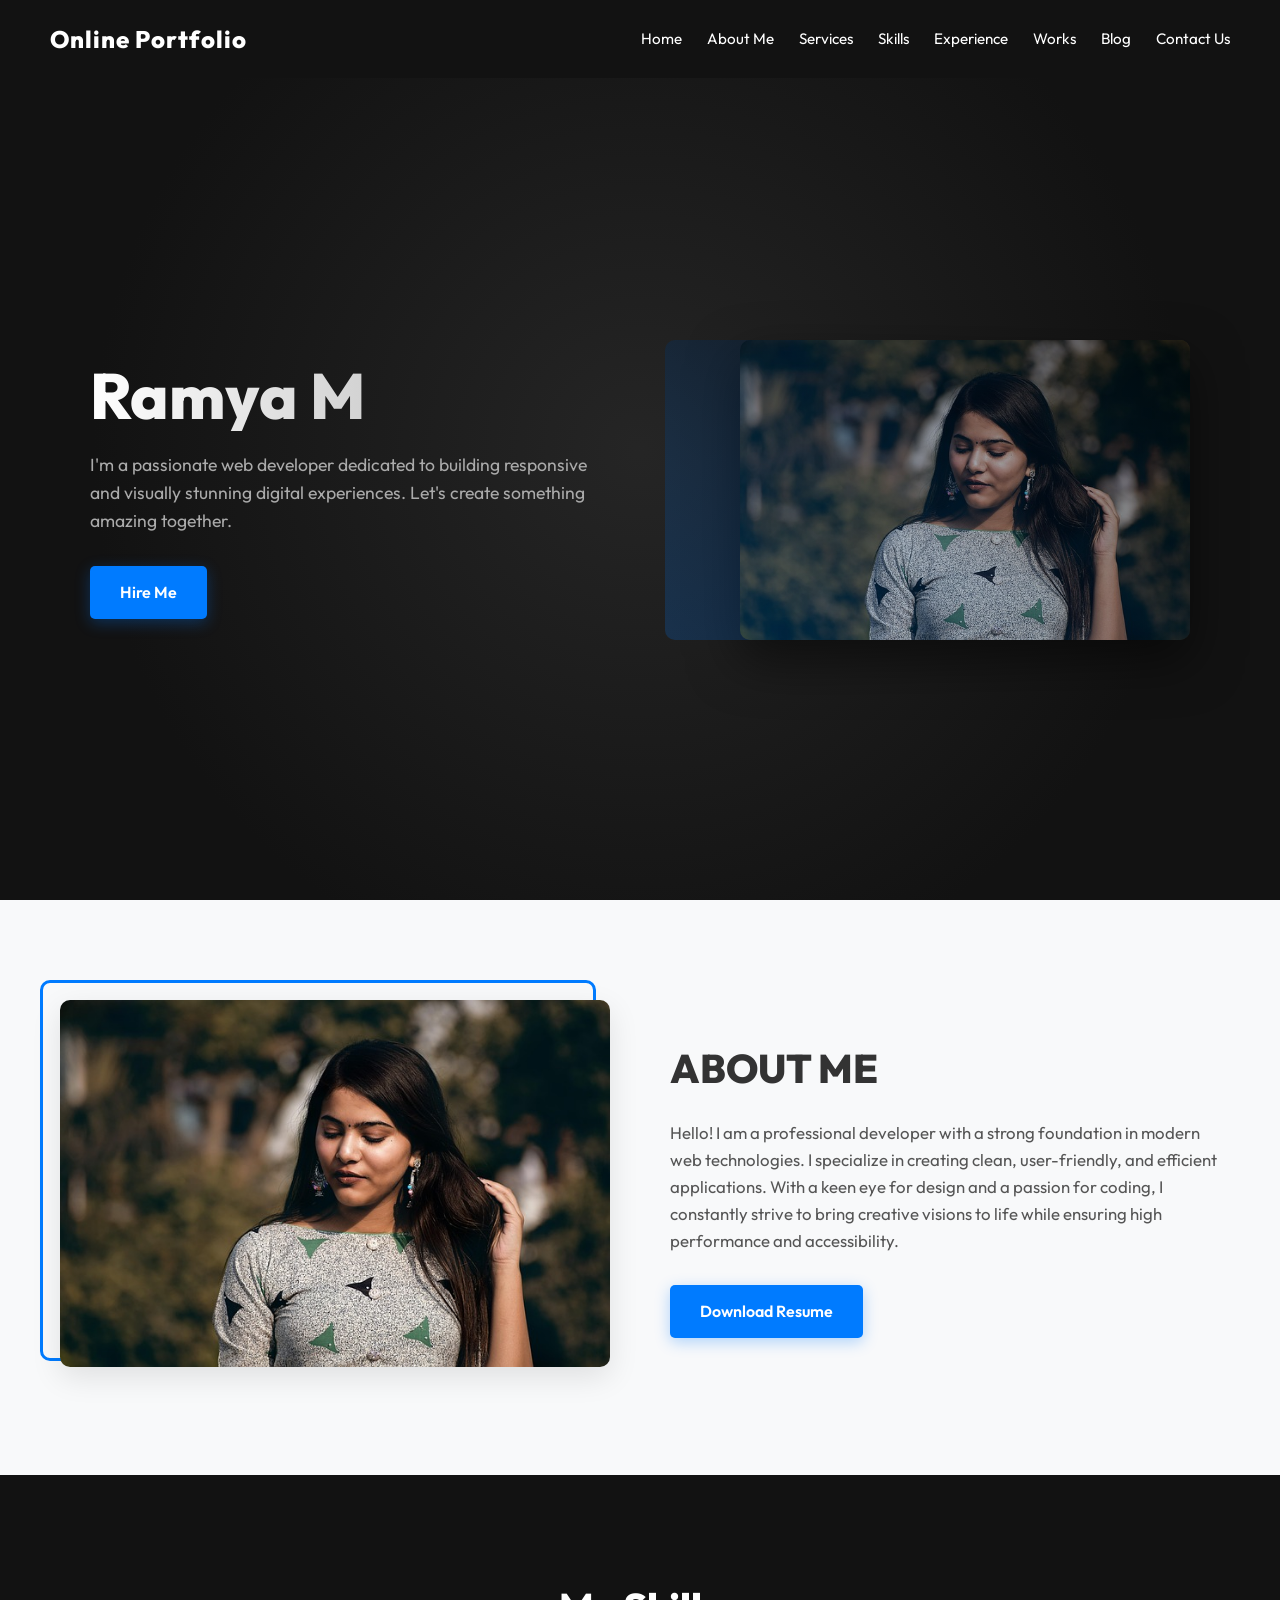
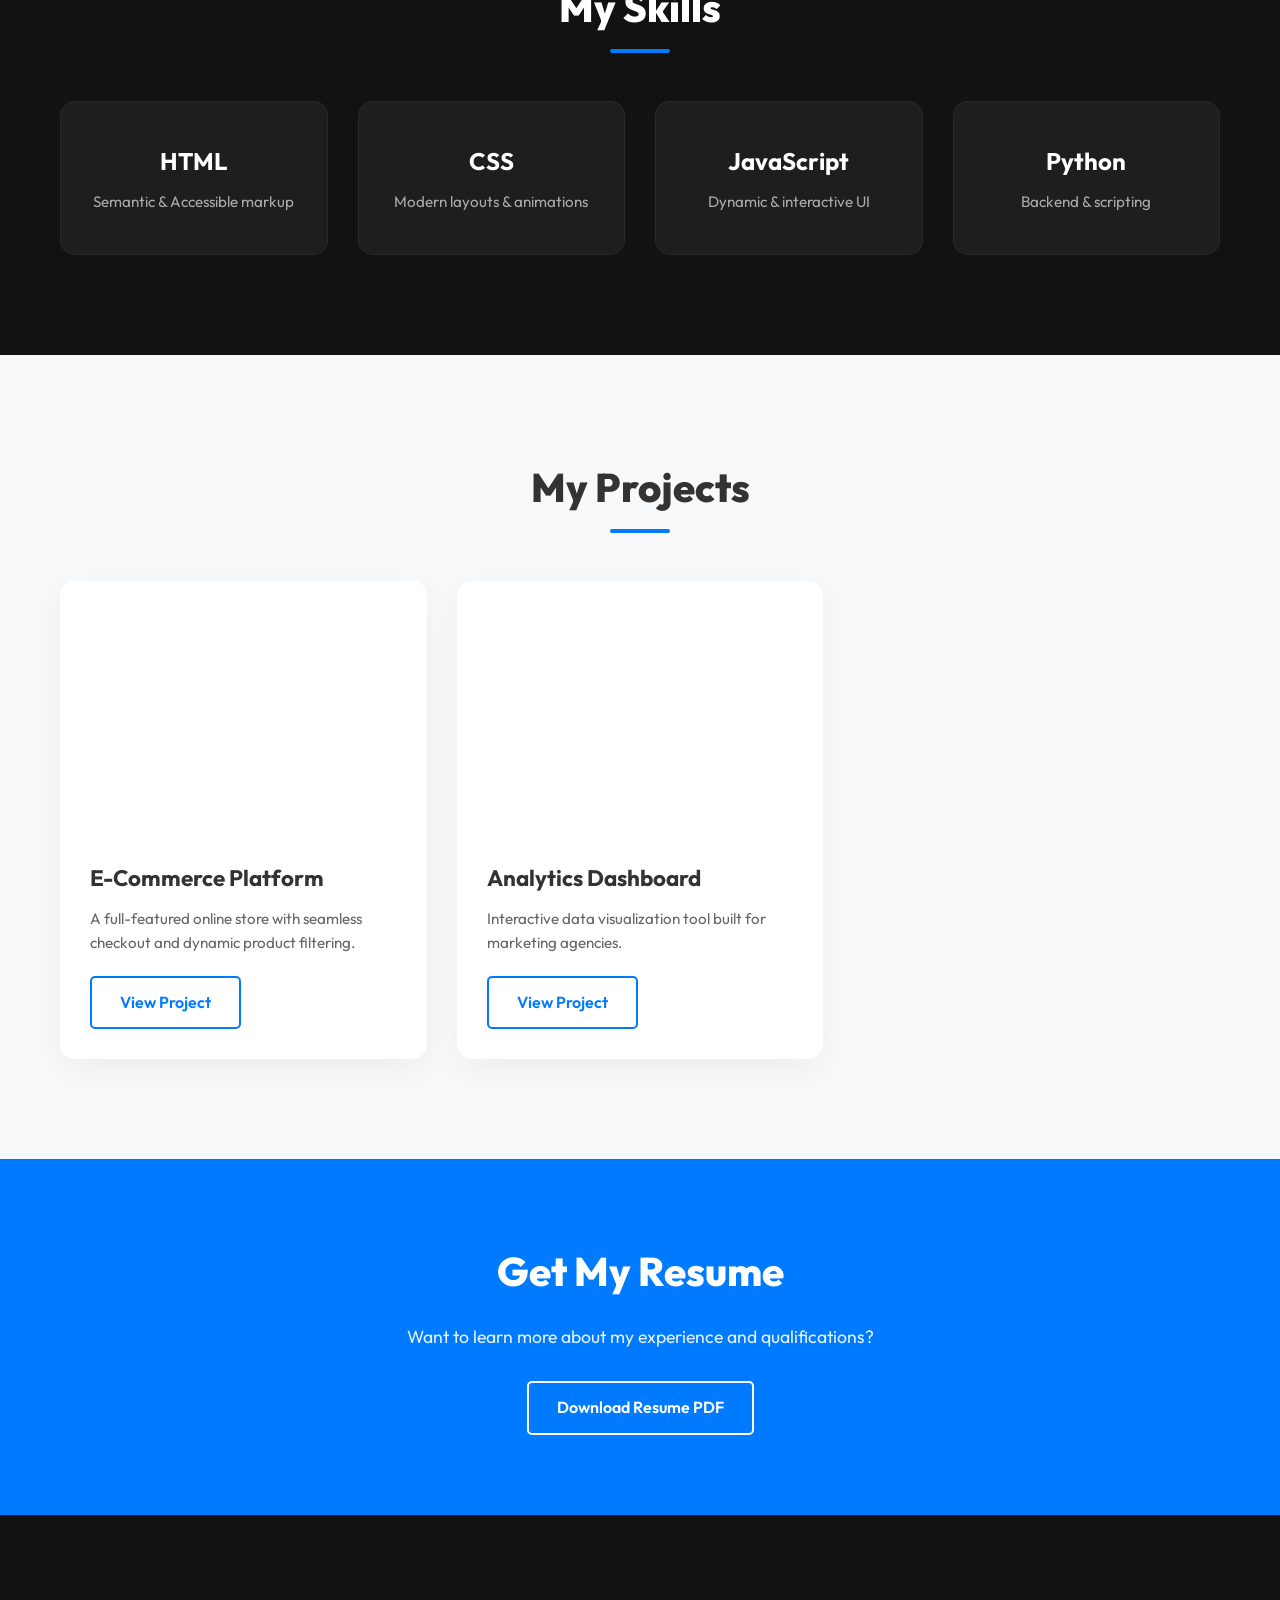
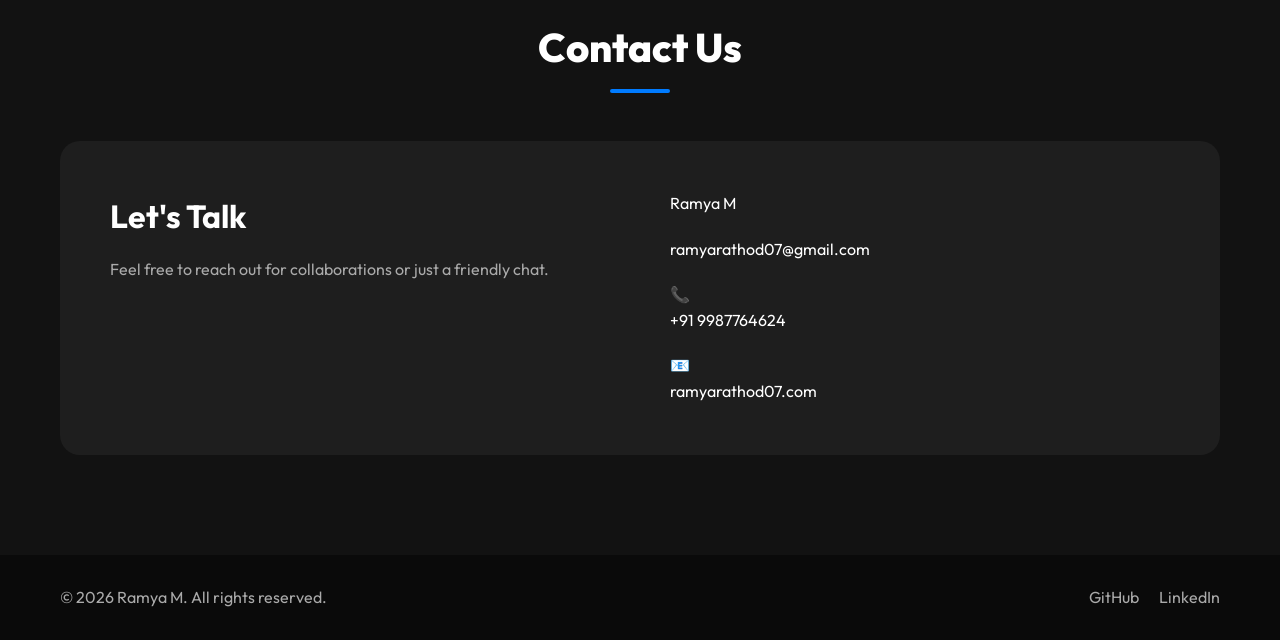
<file: codesoft/index.html>
<!DOCTYPE html>
<html lang="en">

<head>
  <meta charset="UTF-8">
  <meta name="viewport" content="width=device-width, initial-scale=1.0">
  <title>Ramya M - Online Portfolio</title>
  <link rel="preconnect" href="https://fonts.googleapis.com">
  <link rel="preconnect" href="https://fonts.gstatic.com" crossorigin>
  <link href="https://fonts.googleapis.com/css2?family=Outfit:wght@300;400;600;800&display=swap" rel="stylesheet">
  <link rel="stylesheet" href="style.css">
</head>

<body>

  <header class="navbar">
    <div class="logo">Online Portfolio</div>
    <nav class="nav-links">
      <a href="#home">Home</a>
      <a href="#about">About Me</a>
      <a href="#services">Services</a>
      <a href="#skills">Skills</a>
      <a href="#experience">Experience</a>
      <a href="#works">Works</a>
      <a href="#blog">Blog</a>
      <a href="#contact">Contact Us</a>
    </nav>
    <div class="hamburger">
      <span class="bar"></span>
      <span class="bar"></span>
      <span class="bar"></span>
    </div>
  </header>

  <section id="home" class="hero">
    <div class="hero-content">
      <div class="hero-text fade-in">
        <h1>Ramya M</h1>
        <p>I'm a passionate web developer dedicated to building responsive and visually stunning digital experiences.
          Let's create something amazing together.</p>
        <a href="#contact" class="btn btn-primary">Hire Me</a>
      </div>
      <div class="hero-image-container fade-in">
        <img src="profile2.jpg" alt="Alexander Scottish" class="hero-image">
        <div class="image-overlay"></div>
      </div>
    </div>
  </section>

  <section id="about" class="about section-light">
    <div class="container about-container">
      <div class="about-image-wrapper fade-in">
        <img src="profile1.jpg" alt="About Alexander" class="about-image">
      </div>
      <div class="about-text fade-in">
        <h2>ABOUT ME</h2>
        <p>Hello! I am a professional developer with a strong foundation in modern web technologies. I specialize in
          creating clean, user-friendly, and efficient applications. With a keen eye for design and a passion for
          coding, I constantly strive to bring creative visions to life while ensuring high performance and
          accessibility.</p>
        <a href="sample.pdf" class="btn btn-primary" download>Download Resume</a>
      </div>
    </div>
  </section>

  <section id="skills" class="skills section-dark">
    <div class="container">
      <h2 class="section-title fade-in">My Skills</h2>
      <div class="skills-grid fade-in">
        <div class="skill-card">
          <h3>HTML</h3>
          <p>Semantic & Accessible markup</p>
        </div>
        <div class="skill-card">
          <h3>CSS</h3>
          <p>Modern layouts & animations</p>
        </div>
        <div class="skill-card">
          <h3>JavaScript</h3>
          <p>Dynamic & interactive UI</p>
        </div>
        <div class="skill-card">
          <h3>Python</h3>
          <p>Backend & scripting</p>
        </div>
      </div>
    </div>
  </section>

  <section id="works" class="works section-light">
    <div class="container">
      <h2 class="section-title fade-in">My Projects</h2>
      <div class="projects-grid fade-in">

        <div class="project-card">
          <div class="project-image"
            style="background-image: url('https://images.unsplash.com/photo-1498050108023-c5249f4df085?auto=format&fit=crop&w=600&q=80')">
          </div>
          <div class="project-info">
            <h3>E-Commerce Platform</h3>
            <p>A full-featured online store with seamless checkout and dynamic product filtering.</p>
            <a href="#" class="btn btn-outline">View Project</a>
          </div>
        </div>

        <div class="project-card">
          <div class="project-image"
            style="background-image: url('https://images.unsplash.com/photo-1460925895917-afdab827c52f?auto=format&fit=crop&w=600&q=80')">
          </div>
          <div class="project-info">
            <h3>Analytics Dashboard</h3>
            <p>Interactive data visualization tool built for marketing agencies.</p>
            <a href="#" class="btn btn-outline">View Project</a>
          </div>
        </div>
      </div>
    </div>
  </section>

  <section id="resume" class="resume"
    style="background-color: var(--primary-color); padding: 80px 0; text-align: center; color: white;">
    <div class="container fade-in">
      <h2 style="font-size: 2.5rem; margin-bottom: 20px; font-weight: 800;">Get My Resume</h2>
      <p style="margin-bottom: 30px; font-size: 1.1rem; opacity: 0.9;">Want to learn more about my experience and
        qualifications?</p>
      <a href="sample.pdf" class="btn btn-outline" style="border-color: white; color: white; border-width: 2px;"
        onmouseover="this.style.backgroundColor='white'; this.style.color='var(--primary-color)';"
        onmouseout="this.style.backgroundColor='transparent'; this.style.color='white';" download>Download Resume
        PDF</a>
    </div>
  </section>
  <section id="contact" class="contact section-dark">
    <div class="container">
      <h2 class="section-title fade-in">Contact Us</h2>
      <div class="contact-content fade-in">
        <div class="contact-info">
          <h3>Let's Talk</h3>
          <p>Feel free to reach out for collaborations or just a friendly chat.</p>
        </div>
        <form class="contact-form">
          <div class="input-group">
            <p>Ramya M</p>
          </div>
          <div class="input-group">
            <p>ramyarathod07@gmail.com</p>
          </div>
          <div class="input-group">
            <span class="icon">📞</span>
            <p>+91 9987764624</p>
          </div>
          <div class="input-group">
            <span class="icon">📧</span>
            <p>ramyarathod07.com</p>
          </div>

        </form>
      </div>
    </div>
  </section>

  <footer class="footer">
    <div class="container">
      <p>&copy; 2026 Ramya M. All rights reserved.</p>
      <div class="social-links">
        <a href="#">GitHub</a>
        <a href="#">LinkedIn</a>
      </div>
    </div>
  </footer>

  <script>
    document.querySelectorAll('a[href^="#"]').forEach(anchor => {
      anchor.addEventListener('click', function (e) {
        e.preventDefault();
        const target = document.querySelector(this.getAttribute('href'));
        if (target) {
          target.scrollIntoView({
            behavior: 'smooth'
          });
        }
      });
    });
    const observerOptions = {
      root: null,
      rootMargin: '0px',
      threshold: 0.1
    };
    const observer = new IntersectionObserver((entries, observer) => {
      entries.forEach(entry => {
        if (entry.isIntersecting) {
          entry.target.classList.add('visible');
          observer.unobserve(entry.target);
        }
      });
    }, observerOptions);

    document.querySelectorAll('.fade-in').forEach((element) => {
      observer.observe(element);
    });
    window.addEventListener('scroll', () => {
      const header = document.querySelector('.navbar');
      if (window.scrollY > 50) {
        header.classList.add('scrolled');
      } else {
        header.classList.remove('scrolled');
      }
    });
    const hamburger = document.querySelector('.hamburger');
    const navLinks = document.querySelector('.nav-links');
    hamburger.addEventListener('click', () => {
      navLinks.classList.toggle('active');
      hamburger.classList.toggle('active');
    });
  </script>
</body>
</html>
</file>
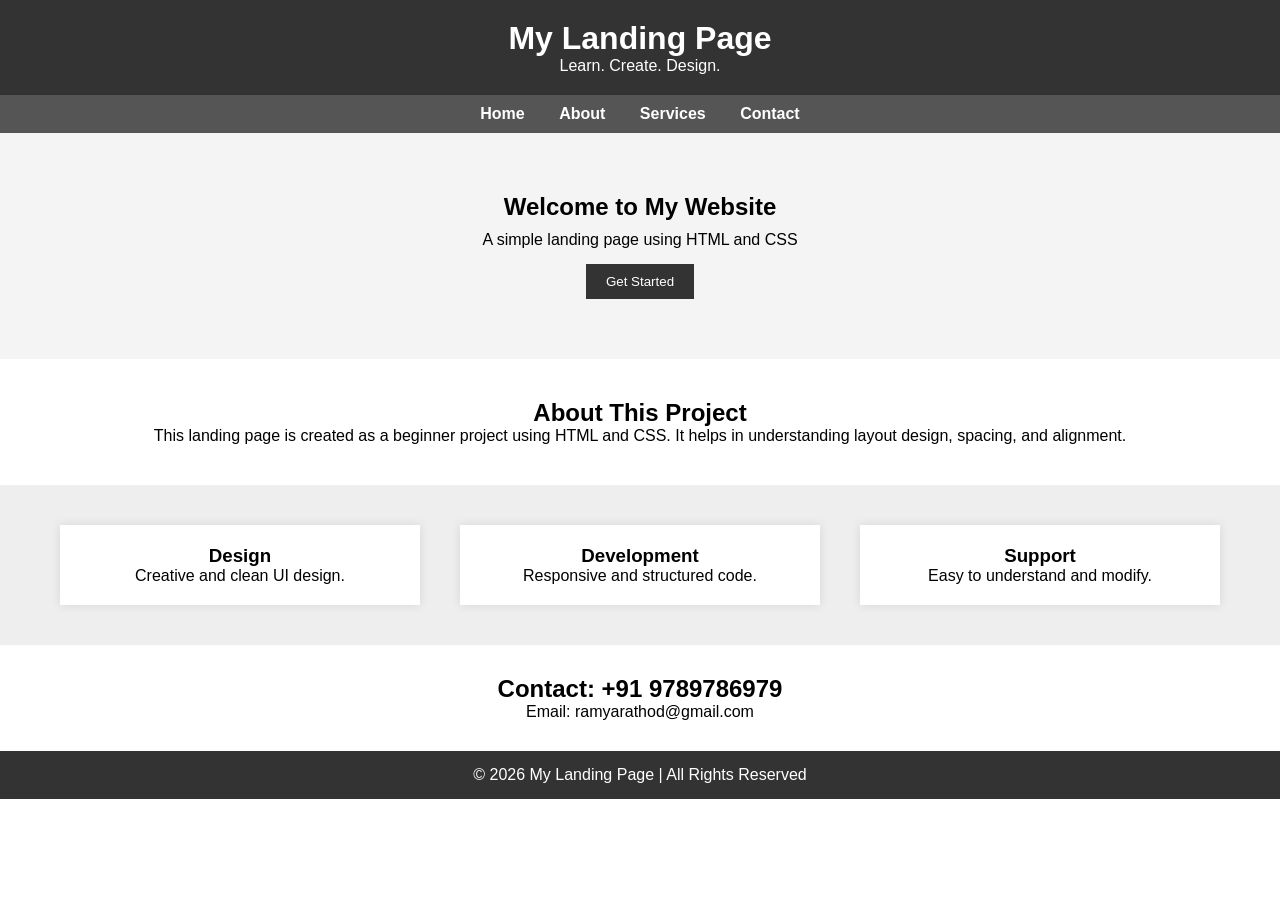
<file: codesoft task -2/task2.html>
<!DOCTYPE html>
<html lang="en">
<head>
    <meta charset="UTF-8">
    <title>Landing Page</title>
    <link rel="stylesheet" href="task2.css">
</head>
<body>

    <header>
        <h1>My Landing Page</h1>
        <p>Learn. Create. Design.</p>
    </header>

    <nav>
        <a href="#">Home</a>
        <a href="#">About</a>
        <a href="#">Services</a>
        <a href="#">Contact</a>
    </nav>

    <section class="hero">
        <h2>Welcome to My Website</h2>
        <p>A simple landing page using HTML and CSS</p>
        <button>Get Started</button>
    </section>

    <section class="about">
        <h2>About This Project</h2>
        <p>
            This landing page is created as a beginner project using HTML and CSS.
            It helps in understanding layout design, spacing, and alignment.
        </p>
    </section>

    <section class="services">
        <div class="box">
            <h3>Design</h3>
            <p>Creative and clean UI design.</p>
        </div>
        <div class="box">
            <h3>Development</h3>
            <p>Responsive and structured code.</p>
        </div>
        <div class="box">
            <h3>Support</h3>
            <p>Easy to understand and modify.</p>
        </div>
    </section>

    <section class="contact">
        <h2>Contact: +91 9789786979</h2>
        <p>Email: ramyarathod@gmail.com</p>
    </section>

    <footer>
        <p>© 2026 My Landing Page | All Rights Reserved</p>
    </footer>

</body>
</html>
</file>
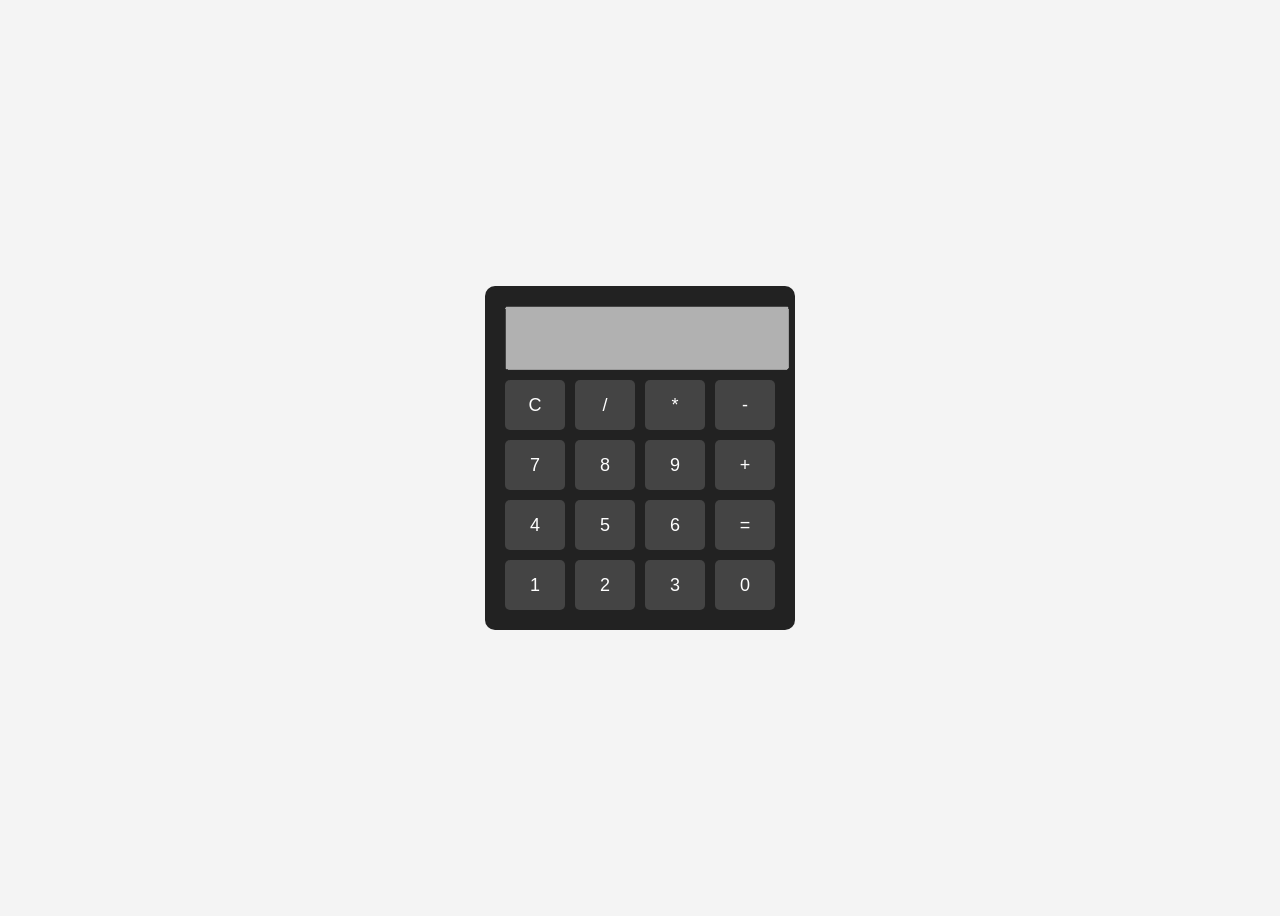
<file: codesoft task3/task3.html>
<!DOCTYPE html>
<html lang="en">
<head>
    <meta charset="UTF-8">
    <title>Calculator</title>
    <link rel="stylesheet" href="task3.css">
</head>
<body>
<div class="calculator">
    <input type="text" id="display" disabled>

    <div class="buttons">
        <button>C</button>
        <button>/</button>
        <button>*</button>
        <button>-</button>

        <button>7</button>
        <button>8</button>
        <button>9</button>
        <button>+</button>

        <button>4</button>
        <button>5</button>
        <button>6</button>
        <button>=</button>

        <button>1</button>
        <button>2</button>
        <button>3</button>
        <button>0</button>
    </div>
</div>

<script src="task3.js"></script>
</body>
</html>
</file>
<file: codesoft/style.css>
:root {
  --bg-dark: #121212;
  --bg-dark-lighter: #1e1e1e;
  --bg-light: #f8f9fa;
  --text-light: #ffffff;
  --text-dark: #333333;
  --text-gray: #aaaaaa;
  --primary-color: #007bff;
 
  --primary-hover: #0056b3;
  --transition: all 0.3s ease;
}

* {
  margin: 0;
  padding: 0;
  box-sizing: border-box;
  font-family: 'Outfit', sans-serif;
}

html {
  scroll-behavior: smooth;
}

body {
  line-height: 1.6;
  color: var(--text-dark);
  background-color: var(--bg-light);
  overflow-x: hidden;
}

a {
  text-decoration: none;
  color: inherit;
}

.container {
  max-width: 1200px;
  margin: 0 auto;
  padding: 0 20px;
}


.section-light {
  background-color: var(--bg-light);
  padding: 100px 0;
}

.section-dark {
  background-color: var(--bg-dark);
  color: var(--text-light);
  padding: 100px 0;
}

.section-title {
  text-align: center;
  font-size: 2.5rem;
  margin-bottom: 3rem;
  font-weight: 800;
  position: relative;
}

.section-title::after {
  content: '';
  display: block;
  width: 60px;
  height: 4px;
  background: var(--primary-color);
  margin: 10px auto 0;
  border-radius: 2px;
}


.btn {
  display: inline-block;
  padding: 12px 28px;
  font-size: 1rem;
  font-weight: 600;
  border-radius: 5px;
  cursor: pointer;
  transition: var(--transition);
  text-align: center;
  border: 2px solid transparent;
}

.btn-primary {
  background-color: var(--primary-color);
  color: var(--text-light);
  box-shadow: 0 4px 15px rgba(0, 123, 255, 0.3);
}

.btn-primary:hover {
  background-color: var(--primary-hover);
  transform: translateY(-3px);
  box-shadow: 0 6px 20px rgba(0, 123, 255, 0.4);
}

.btn-outline {
  background-color: transparent;
  color: var(--primary-color);
  border-color: var(--primary-color);
}

.btn-outline:hover {
  background-color: var(--primary-color);
  color: var(--text-light);
}

.navbar {
  position: fixed;
  top: 0;
  width: 100%;
  padding: 20px 50px;
  display: flex;
  justify-content: space-between;
  align-items: center;
  background-color: var(--bg-dark);
  color: var(--text-light);
  z-index: 1000;
  transition: var(--transition);
}

.navbar.scrolled {
  padding: 15px 50px;
  box-shadow: 0 5px 20px rgba(0, 0, 0, 0.5);
  background-color: rgba(18, 18, 18, 0.95);
  backdrop-filter: blur(10px);
}

.logo {
  font-size: 1.5rem;
  font-weight: 800;
  letter-spacing: 1px;
}

.nav-links {
  display: flex;
  gap: 25px;
  align-items: center;
}

.nav-links a {
  font-size: 0.95rem;
  font-weight: 400;
  position: relative;
  transition: var(--transition);
}

.nav-links a::after {
  content: '';
  position: absolute;
  width: 0;
  height: 2px;
  background: var(--primary-color);
  bottom: -5px;
  left: 0;
  transition: var(--transition);
}

.nav-links a:hover {
  color: var(--primary-color);
}

.nav-links a:hover::after {
  width: 100%;
}

.hamburger {
  display: none;
  cursor: pointer;
}

.hamburger .bar {
  display: block;
  width: 25px;
  height: 3px;
  margin: 5px auto;
  transition: all 0.3s ease;
  background-color: var(--text-light);
}

.hero {
  min-height: 100vh;
  background-color: var(--bg-dark);
  position: relative;
  display: flex;
  align-items: center;
  justify-content: center;
  padding-top: 80px;
}

.hero::before {
  content: '';
  position: absolute;
  top: 0;
  left: 0;
  right: 0;
  bottom: 0;
  background: radial-gradient(circle at center, #2a2a2a 0%, var(--bg-dark) 70%);
  opacity: 0.8;
  z-index: 1;
}

.hero-content {
  position: relative;
  z-index: 2;
  display: flex;
  align-items: center;
  justify-content: space-between;
  max-width: 1200px;
  width: 100%;
  padding: 0 50px;
  gap: 50px;
}

.hero-text {
  flex: 1;
  color: var(--text-light);
}

.hero-text h1 {
  font-size: 4rem;
  font-weight: 800;
  line-height: 1.1;
  margin-bottom: 20px;
  background: linear-gradient(to right, #ffffff, #aaaaaa);
  -webkit-background-clip: text;
  -webkit-text-fill-color: transparent;
  background-clip: text;
  color: transparent;
}



.hero-text p {
  font-size: 1.1rem;
  color: var(--text-gray);
  margin-bottom: 30px;
  max-width: 500px;
}

.hero-image-container {
  flex: 1;
  position: relative;
  display: flex;
  justify-content: flex-end;
}

.hero-image {
  max-width: 100%;
  height: auto;
  width: 450px;
  border-radius: 10px;
  object-fit: cover;
  box-shadow: 0 20px 50px rgba(0, 0, 0, 0.5);
  position: relative;
  z-index: 2;
}

.image-overlay {
  position: absolute;
  top: 0;
  left: 0;
  right: 0;
  bottom: 0;
  background: linear-gradient(45deg, rgba(0, 123, 255, 0.2), rgba(0, 0, 0, 0.5));
  z-index: 3;
  border-radius: 10px;
  pointer-events: none;
}


.about-container {
  display: flex;
  align-items: center;
  gap: 60px;
}

.about-image-wrapper {
  flex: 1;
  position: relative;
}

.about-image-wrapper::before {
  content: '';
  position: absolute;
  top: -20px;
  left: -20px;
  width: 100%;
  height: 100%;
  border: 3px solid var(--primary-color);
  border-radius: 10px;
  z-index: 1;
}

.about-image {
  width: 100%;
  border-radius: 10px;
  position: relative;
  z-index: 2;
  box-shadow: 0 10px 30px rgba(0, 0, 0, 0.1);
}

.about-text {
  flex: 1;
}

.about-text h2 {
  font-size: 2.5rem;
  margin-bottom: 20px;
  color: var(--text-dark);
  font-weight: 800;
}

.about-text p {
  margin-bottom: 30px;
  font-size: 1.05rem;
  color: #555;
}


.skills-grid {
  display: grid;
  grid-template-columns: repeat(auto-fit, minmax(250px, 1fr));
  gap: 30px;
}

.skill-card {
  background-color: var(--bg-dark-lighter);
  padding: 40px 30px;
  border-radius: 15px;
  text-align: center;
  transition: var(--transition);
  border: 1px solid rgba(255, 255, 255, 0.05);
}

.skill-card:hover {
  transform: translateY(-10px);
  background-color: #252525;
  box-shadow: 0 10px 30px rgba(0, 0, 0, 0.3);
  border-color: rgba(0, 123, 255, 0.3);
}

.skill-icon {
  font-size: 3rem;
  margin-bottom: 20px;
}

.skill-card h3 {
  font-size: 1.5rem;
  margin-bottom: 10px;
}

.skill-card p {
  color: var(--text-gray);
  font-size: 0.95rem;
}


.projects-grid {
  display: grid;
  grid-template-columns: repeat(3, 1fr);
  gap: 30px;
}

.project-card {
  background: white;
  border-radius: 15px;
  overflow: hidden;
  box-shadow: 0 10px 30px rgba(0, 0, 0, 0.05);
  transition: var(--transition);
}

.project-card:hover {
  transform: translateY(-10px);
  box-shadow: 0 15px 40px rgba(0, 0, 0, 0.1);
}

.project-image {
  height: 250px;
  background-size: cover;
  background-position: center;
  transition: var(--transition);
}

.project-card:hover .project-image {
  transform: scale(1.05);
}

.project-info {
  padding: 30px;
  background: white;
  position: relative;
  z-index: 2;
}

.project-info h3 {
  font-size: 1.4rem;
  margin-bottom: 10px;
  color: var(--text-dark);
}

.project-info p {
  color: #666;
  margin-bottom: 20px;
  font-size: 0.95rem;
}


.contact-content {
  display: flex;
  gap: 60px;
  background-color: var(--bg-dark-lighter);
  padding: 50px;
  border-radius: 20px;
}

.contact-info {
  flex: 1;
}

.contact-info h3 {
  font-size: 2rem;
  margin-bottom: 15px;
}

.contact-info>p {
  color: var(--text-gray);
  margin-bottom: 30px;
}

.info-item {
  display: flex;
  align-items: center;
  gap: 15px;
  margin-bottom: 20px;
}

.info-item .icon {
  font-size: 1.5rem;
}

.info-item p {
  font-size: 1.1rem;
}

.contact-form {
  flex: 1;
  display: flex;
  flex-direction: column;
  gap: 20px;
}

.input-group input,
.input-group textarea {
  width: 100%;
  padding: 15px;
  border-radius: 8px;
  border: 1px solid rgba(255, 255, 255, 0.1);
  background-color: rgba(255, 255, 255, 0.05);
  color: white;
  font-size: 1rem;
  font-family: inherit;
  transition: var(--transition);
}

.input-group input:focus,
.input-group textarea:focus {
  outline: none;
  border-color: var(--primary-color);
  background-color: rgba(255, 255, 255, 0.1);
}

.footer {
  background-color: #0a0a0a;
  color: var(--text-gray);
  padding: 30px 0;
  text-align: center;
}

.footer .container {
  display: flex;
  justify-content: space-between;
  align-items: center;
  flex-wrap: wrap;
  gap: 20px;
}

.social-links {
  display: flex;
  gap: 20px;
}

.social-links a {
  transition: var(--transition);
}

.social-links a:hover {
  color: var(--primary-color);
}

.fade-in {
  opacity: 0;
  transform: translateY(30px);
  transition: opacity 0.8s ease, transform 0.8s ease;
}

.fade-in.visible {
  opacity: 1;
  transform: translateY(0);
}

/* Responsive Design */
@media (max-width: 992px) {

  .hero-content,
  .about-container,
  .contact-content {
    flex-direction: column;
    text-align: center;
  }

  .hero-text h1 {
    font-size: 3rem;
  }

  .hero-image-container {
    justify-content: center;
  }

  .about-image-wrapper::before {
    display: none;
  }

  .projects-grid {
    grid-template-columns: repeat(2, 1fr);
  }
}

@media (max-width: 768px) {
  .navbar {
    padding: 20px;
  }

  .hamburger {
    display: block;
  }

  .nav-links {
    position: fixed;
    top: 70px;
    left: -100%;
    flex-direction: column;
    background-color: var(--bg-dark);
    width: 100%;
    text-align: center;
    transition: 0.3s;
    padding: 30px 0;
    box-shadow: 0 10px 20px rgba(0, 0, 0, 0.5);
  }

  .nav-links.active {
    left: 0;
  }

  .hamburger.active .bar:nth-child(2) {
    opacity: 0;
  }

  .hamburger.active .bar:nth-child(1) {
    transform: translateY(8px) rotate(45deg);
  }

  .hamburger.active .bar:nth-child(3) {
    transform: translateY(-8px) rotate(-45deg);
  }

  .projects-grid {
    grid-template-columns: 1fr;
  }

  .footer .container {
    flex-direction: column;
  }
}
</file>
<file: codesoft task -2/task2.css>
* {
    margin: 0;
    padding: 0;
    box-sizing: border-box;
    font-family: Arial, sans-serif;
}

header {
    background: #333;
    color: white;
    text-align: center;
    padding: 20px;
}

nav {
    background: #555;
    text-align: center;
    padding: 10px;
}

nav a {
    color: white;
    margin: 0 15px;
    text-decoration: none;
    font-weight: bold;
}

nav a:hover {
    color: #ffd700;
}

.hero {
    background: #f4f4f4;
    text-align: center;
    padding: 60px 20px;
}

.hero h2 {
    margin-bottom: 10px;
}

.hero button {
    margin-top: 15px;
    padding: 10px 20px;
    background: #333;
    color: white;
    border: none;
    cursor: pointer;
}

.hero button:hover {
    background: #555;
}

.about {
    padding: 40px;
    text-align: center;
}

.services {
    display: flex;
    justify-content: space-around;
    padding: 40px;
    background: #eee;
}

.box {
    background: white;
    padding: 20px;
    width: 30%;
    text-align: center;
    box-shadow: 0 0 10px rgba(0,0,0,0.1);
}

.contact {
    text-align: center;
    padding: 30px;
}

footer {
    background: #333;
    color: white;
    text-align: center;
    padding: 15px;
}
</file>
<file: codesoft task3/task3.css>
body {
    display: flex;
    justify-content: center;
    align-items: center;
    height: 100vh;
    background-color: #f4f4f4;
    font-family: Arial;
}

.calculator {
    background: #222;
    padding: 20px;
    border-radius: 10px;
}

#display {
    width: 100%;
    height: 50px;
    margin-bottom: 10px;
    font-size: 20px;
    text-align: right;
    padding: 5px;
}

.buttons {
    display: grid;
    grid-template-columns: repeat(4, 60px);
    gap: 10px;
}

button {
    height: 50px;
    font-size: 18px;
    border: none;
    background: #444;
    color: white;
    cursor: pointer;
    border-radius: 5px;
}

button:hover {
    background: #666;
}
</file>
